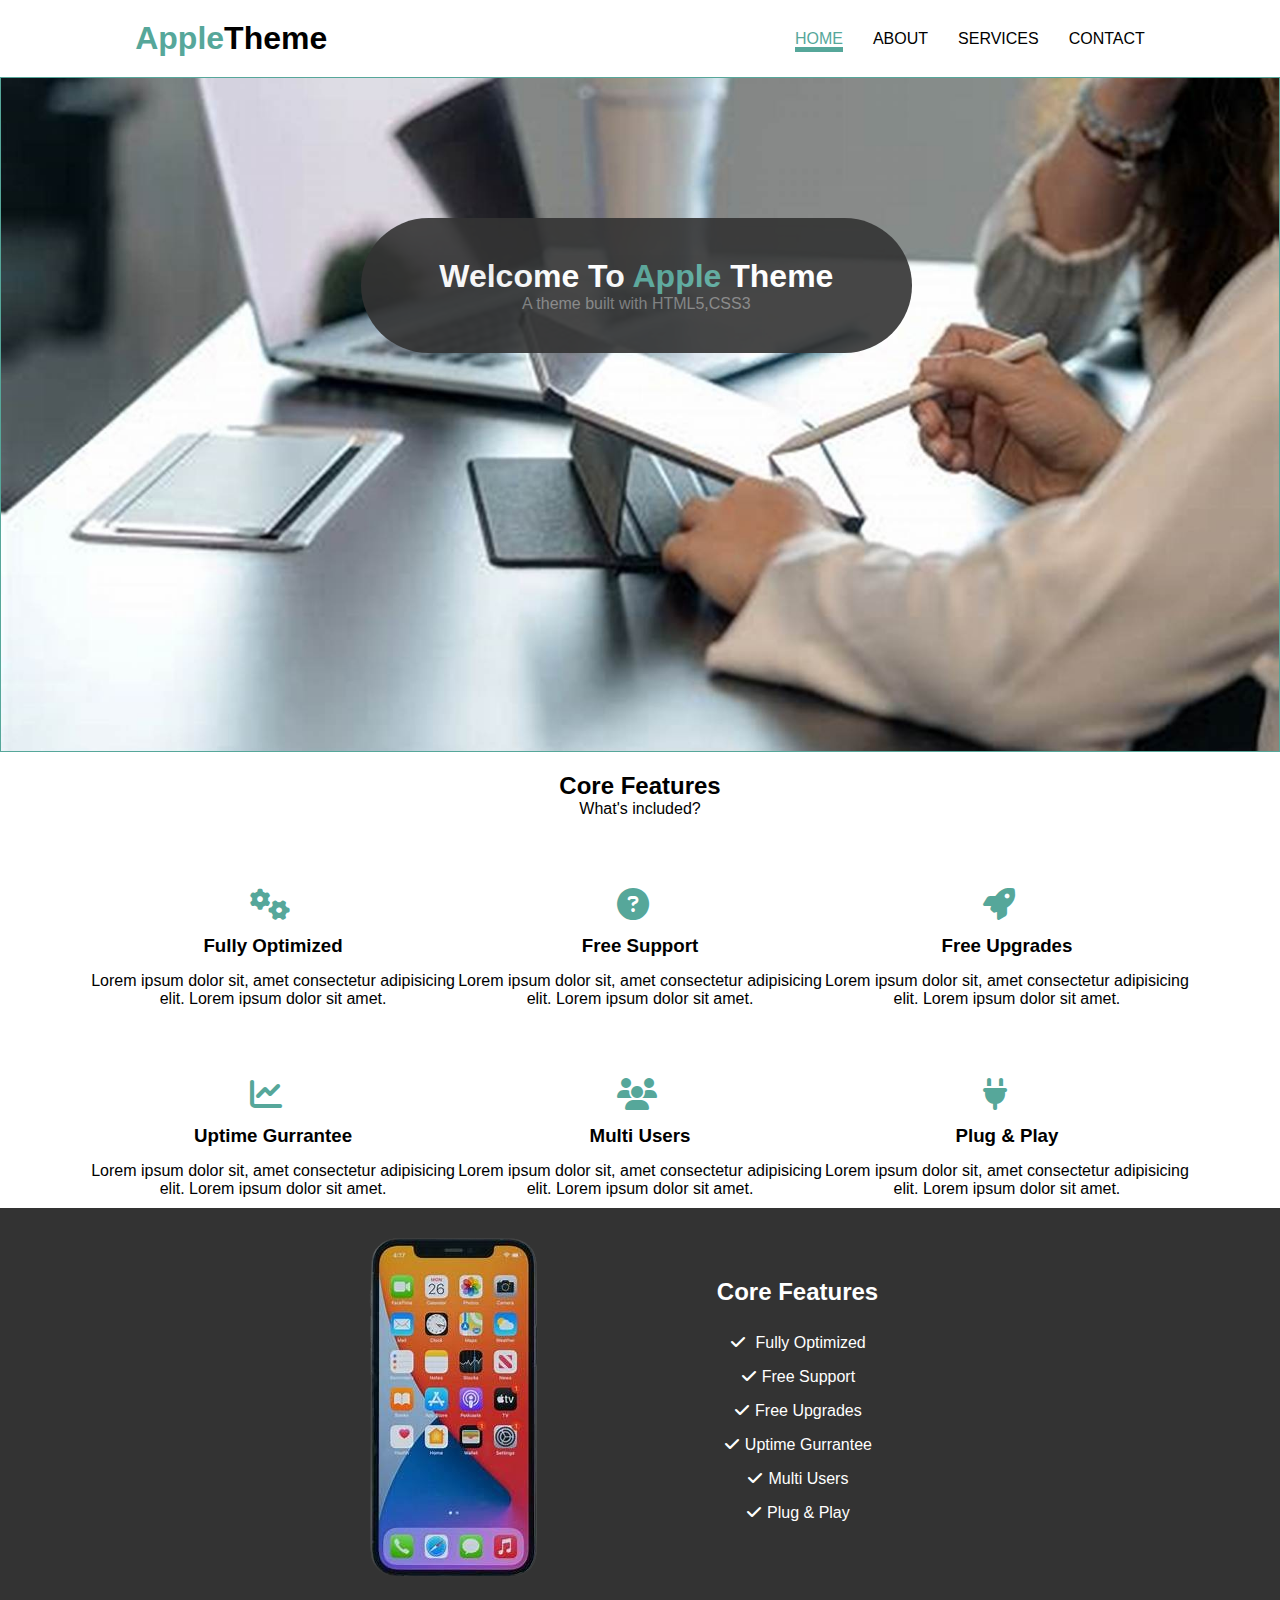
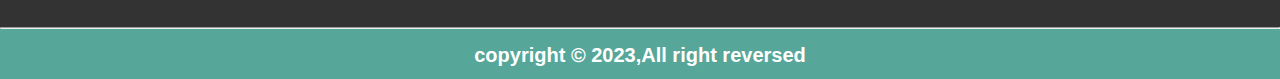
<file: index.html>
<!DOCTYPE html>
<html lang="en">
<head>
    <meta charset="UTF-8">
    <meta name="viewport" content="width=device-width, initial-scale=1.0">
    <link rel="stylesheet" href="https://cdnjs.cloudflare.com/ajax/libs/font-awesome/6.6.0/css/all.min.css"/>
    <title>App Theme || Website</title>
    <link rel="stylesheet" href="style.css">
    <link rel="stylesheet" href="responsive.css">
</head>
<body>
    <header>
        <nav class="navbar">
        <div class="logo"><span class="color">Apple</span>Theme</div>
        
    <ul>
        <li><a href="index.html" class="active">HOME</a></li>
        <li><a href="about.html">ABOUT</a></li>
        <li><a href="services.html">SERVICES</a></li>
        <li><a href="contact.html">CONTACT</a></li>
    </ul>
    </nav>

    <div id="showcase">
    <div class="showcase-content">
        <div class="text">
        <h1>Welcome To <span class="color">Apple</span> Theme</h1>
        <p>A theme built with HTML5,CSS3</p>
        </div>
    </div>
    </div>

    <section id="features">
        <div class="features">
            <h2>Core Features</h2>
            <p>What's included?</p>
        </div>
        <div class="icons">
        <div class="row-1">
            <div class="icon-1">
                <i class="fa fa-cogs fa-2x"></i>
            <h3>Fully Optimized</h3>
            <p>Lorem ipsum dolor sit, amet consectetur adipisicing elit. Lorem ipsum dolor sit amet.</p>
            </div>
            <div class="icon-2">
                <i class="fa fa-question-circle fa-2x"></i>
            <h3>Free Support</h3>
            <p>Lorem ipsum dolor sit, amet consectetur adipisicing elit. Lorem ipsum dolor sit amet.</p>
            </div>
            <div class="icon-3">
                <i class="fa fa-rocket fa-2x"></i>
            <h3>Free Upgrades</h3>
            <p>Lorem ipsum dolor sit, amet consectetur adipisicing elit. Lorem ipsum dolor sit amet.
            </p>
            </div>
        </div>

        <div class="row-2">
            <div class="icon-1">
                <i class="fa fa-line-chart fa-2x"></i>
            <h3>Uptime Gurrantee</h3>
            <p>Lorem ipsum dolor sit, amet consectetur adipisicing elit. Lorem ipsum dolor sit amet.</p>
            </div>
            <div class="icon-2">
                <i class="fa fa-users fa-2x"></i>
            <h3>Multi Users</h3>
            <p>Lorem ipsum dolor sit, amet consectetur adipisicing elit. Lorem ipsum dolor sit amet.</p>
            </div>
            <div class="icon-3">
                <i class="fa fa-plug fa-2x"></i>
            <h3>Plug & Play</h3>
            <p>Lorem ipsum dolor sit, amet consectetur adipisicing elit. Lorem ipsum dolor sit amet.</p>
            </div>
        </div>
        </div>
    </section>

    <section id="phone-part">
        <div class="phone-part">
            <div class="img">
                <img src="pics/core-2-img.png">
            </div>
            <div class="core-text">
                <h2>Core Features</h2>
                <ul>
                    <li><i class="fa fa-check"></i> Fully Optimized</li>
                    <li><i class="fa fa-check"></i>Free Support</li>
                    <li><i class="fa fa-check"></i>Free Upgrades</li>
                    <li><i class="fa fa-check"></i>Uptime Gurrantee</li>
                    <li><i class="fa fa-check"></i>Multi Users</li>
                    <li><i class="fa fa-check"></i>Plug & Play</li>
                </ul>
            </div>
        </div>
    </section>
</header>
<hr>
<footer>
    <p>copyright &copy; 2023,All right reversed</p>
</footer>
</body>
</html>
</file>
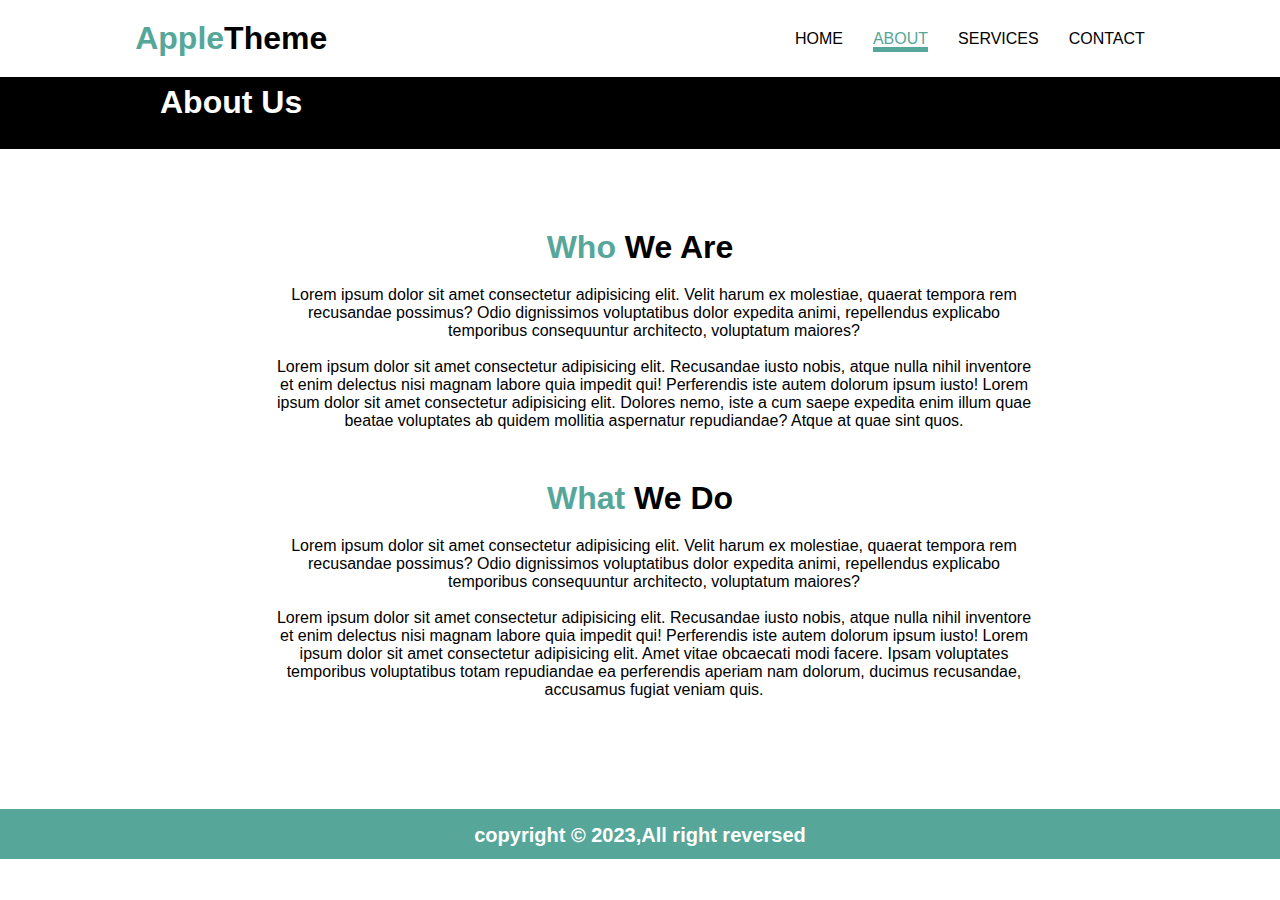
<file: about.html>
<!DOCTYPE html>
<html lang="en">
<head>
    <meta charset="UTF-8">
    <meta name="viewport" content="width=device-width, initial-scale=1.0">
    <title>App Theme || About</title>
    <link rel="stylesheet" href="style.css">
    <link rel="stylesheet" href="responsive.css">
</head>
<body>
    <nav class="navbar">
        <div class="logo"><span class="color">Apple</span>Theme</div>
        
    <ul>
        <li><a href="index.html">HOME</a></li>
        <li><a href="about.html" class="active">ABOUT</a></li>
        <li><a href="services.html">SERVICES</a></li>
        <li><a href="contact.html">CONTACT</a></li>
    </ul>
    </nav>

    <div class="about">
        <h1>About Us</h1>
        <div class="about-text">
        <div class="who">
            <h2> <span class="color">Who</span> We Are</h2>
            <p>Lorem ipsum dolor sit amet consectetur adipisicing elit. Velit harum ex molestiae, quaerat tempora rem recusandae possimus? Odio dignissimos voluptatibus dolor expedita animi, repellendus explicabo temporibus consequuntur architecto, voluptatum maiores?</p>
            <br>
            <p>Lorem ipsum dolor sit amet consectetur adipisicing elit. Recusandae iusto nobis, atque nulla nihil inventore et enim delectus nisi magnam labore quia impedit qui! Perferendis iste autem dolorum ipsum iusto! Lorem ipsum dolor sit amet consectetur adipisicing elit. Dolores nemo, iste a cum saepe expedita enim illum quae beatae voluptates ab quidem mollitia aspernatur repudiandae? Atque at quae sint quos.</p>
        </div>

        <div class="what">
            <h2><span class="color">What</span> We Do</h2>
            <p>Lorem ipsum dolor sit amet consectetur adipisicing elit. Velit harum ex molestiae, quaerat tempora rem recusandae possimus? Odio dignissimos voluptatibus dolor expedita animi, repellendus explicabo temporibus consequuntur architecto, voluptatum maiores?</p>
            <br>
            <p>Lorem ipsum dolor sit amet consectetur adipisicing elit. Recusandae iusto nobis, atque nulla nihil inventore et enim delectus nisi magnam labore quia impedit qui! Perferendis iste autem dolorum ipsum iusto! Lorem ipsum dolor sit amet consectetur adipisicing elit. Amet vitae obcaecati modi facere. Ipsam voluptates temporibus voluptatibus totam repudiandae ea perferendis aperiam nam dolorum, ducimus recusandae, accusamus fugiat veniam quis.</p>
        </div>
        </div>
    </div>

    <footer>
        <p>copyright &copy; 2023,All right reversed</p>
    </footer>
</body>
</html>
</file>
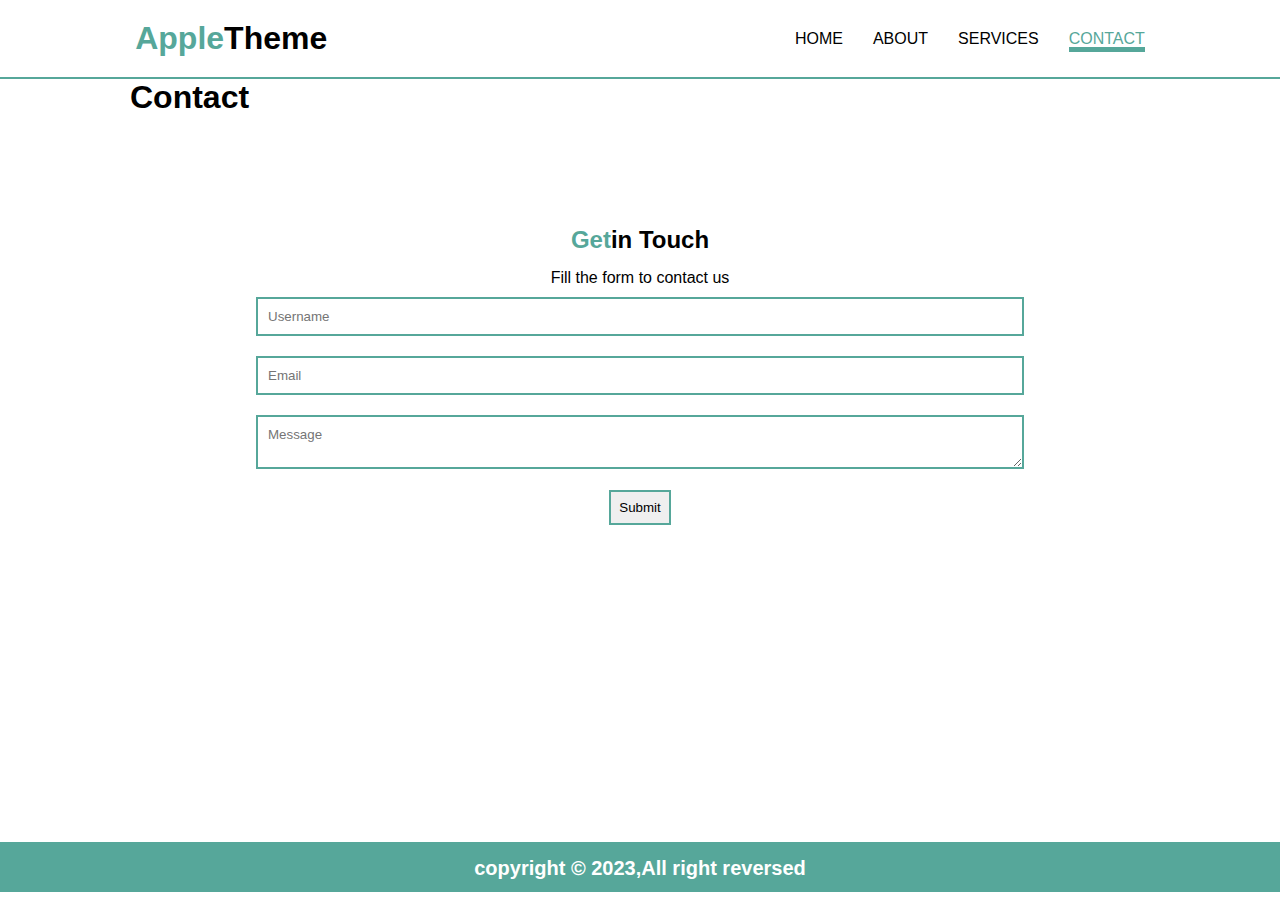
<file: contact.html>
<!DOCTYPE html>
<html lang="en">
<head>
    <meta charset="UTF-8">
    <meta name="viewport" content="width=device-width, initial-scale=1.0">
    <title>App Theme || Contact</title>
    <link rel="stylesheet" href="style.css">
    <link rel="stylesheet" href="responsive.css">
</head>
<body>
    <nav class="navbar">
        <div class="logo"><span class="color">Apple</span>Theme</div>
        
    <ul>
        <li><a href="index.html">HOME</a></li>
        <li><a href="about.html">ABOUT</a></li>
        <li><a href="services.html">SERVICES</a></li>
        <li><a href="contact.html" class="active">CONTACT</a></li>
    </ul>
    </nav>

    <div id="contact">
        <h1>Contact </h1>
        <div class="form">
            <h2><span class="color">Get</span>in Touch</h2>
            <p>Fill the form to contact us</p>
            <form>
                <input type="text" name="name" id="name" placeholder="Username">
                <br>
                <input type="email" name="email" id="email" placeholder="Email">
                <br>
                <textarea name="message" id="message" placeholder="Message"></textarea>
                <br>
                <button class="btn" type="submit">Submit</button>
            </form>
        </div>
    </div>


    <footer>
        <p>copyright &copy; 2023,All right reversed</p>
    </footer>
</body>
</html>
</file>
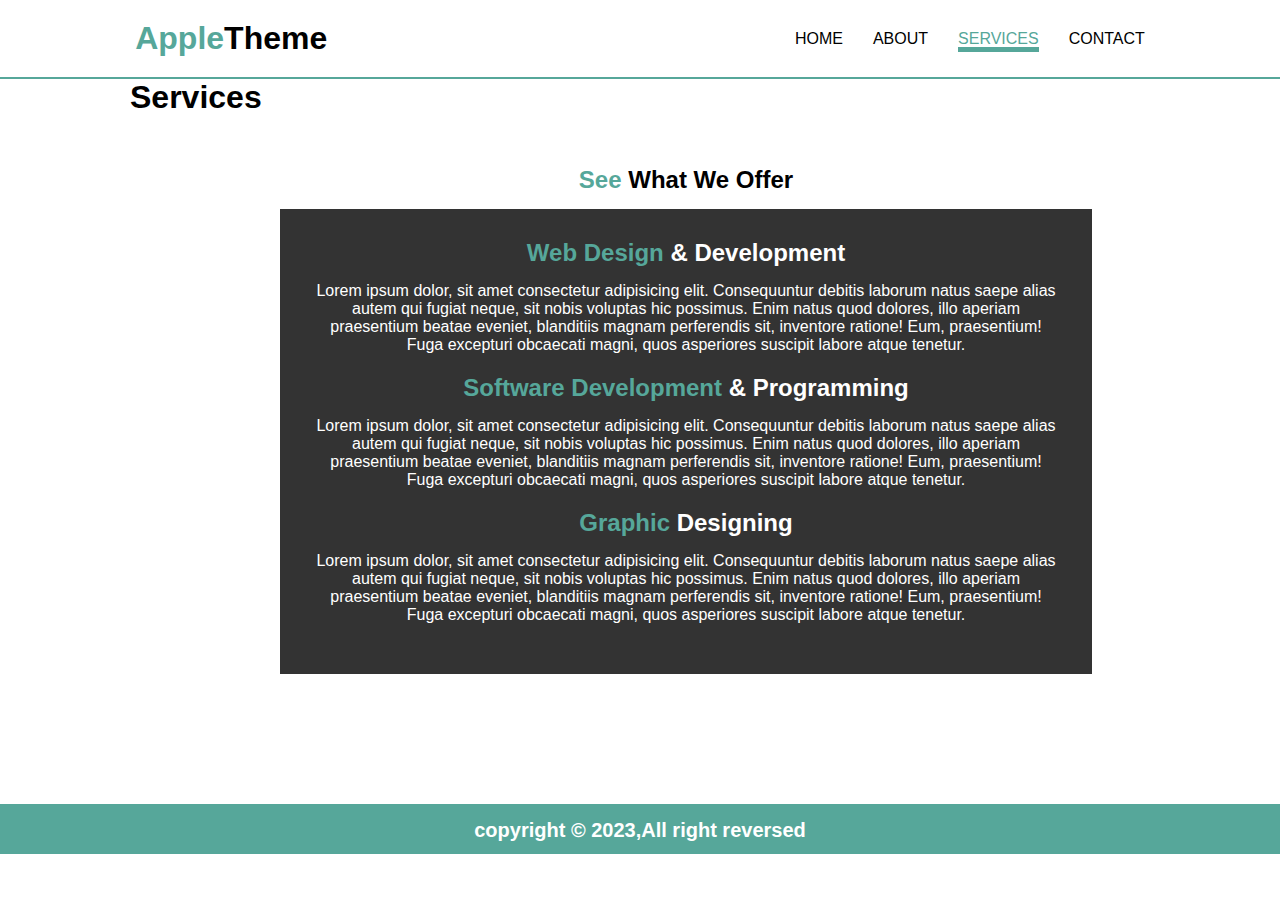
<file: services.html>
<!DOCTYPE html>
<html lang="en">
<head>
    <meta charset="UTF-8">
    <meta name="viewport" content="width=device-width, initial-scale=1.0">
    <title>App Theme || Services</title>
    <link rel="stylesheet" href="style.css">
    <link rel="stylesheet" href="responsive.css">
</head>
<body>
    <nav class="navbar">
        <div class="logo"><span class="color">Apple</span>Theme</div>
        
    <ul>
        <li><a href="index.html">HOME</a></li>
        <li><a href="about.html">ABOUT</a></li>
        <li><a href="services.html" class="active">SERVICES</a></li>
        <li><a href="contact.html">CONTACT</a></li>
    </ul>
    </nav>

    <section id="services">
        <h1>Services</h1>
        <div class="services">
            <h2><span class="color">See</span> What We Offer</h2>
            <div class="items">
            <div class="item-1">
                <h2><span class="color">Web Design</span> & Development</h2>
                <p>Lorem ipsum dolor, sit amet consectetur adipisicing elit. Consequuntur debitis laborum natus saepe alias autem qui fugiat neque, sit nobis voluptas hic possimus. Enim natus quod dolores, illo aperiam praesentium beatae eveniet, blanditiis magnam perferendis sit, inventore ratione! Eum, praesentium! Fuga excepturi obcaecati magni, quos asperiores suscipit labore atque tenetur.</p>
            </div>
            <div class="item-2">
                <h2><span class="color">Software Development</span> & Programming</h2>
                <p>Lorem ipsum dolor, sit amet consectetur adipisicing elit. Consequuntur debitis laborum natus saepe alias autem qui fugiat neque, sit nobis voluptas hic possimus. Enim natus quod dolores, illo aperiam praesentium beatae eveniet, blanditiis magnam perferendis sit, inventore ratione! Eum, praesentium! Fuga excepturi obcaecati magni, quos asperiores suscipit labore atque tenetur.</p>
            </div>
            <div class="item-3">
                <h2><span class="color">Graphic</span> Designing</h2>
                <p>Lorem ipsum dolor, sit amet consectetur adipisicing elit. Consequuntur debitis laborum natus saepe alias autem qui fugiat neque, sit nobis voluptas hic possimus. Enim natus quod dolores, illo aperiam praesentium beatae eveniet, blanditiis magnam perferendis sit, inventore ratione! Eum, praesentium! Fuga excepturi obcaecati magni, quos asperiores suscipit labore atque tenetur.</p>
            </div>
            </div>
           </div>
    </section>


    <footer>
        <p>copyright &copy; 2023,All right reversed</p>
    </footer>
</body>
</html>
</file>
<file: style.css>
*{
    margin: 0;
    padding: 0;
    font-family: sans-serif;
    box-sizing: border-box;
}

.color{
    color: #56a79a;
}

.navbar{
    display: flex;
    justify-content: space-between;
    align-items: center;
    padding: 0 9%;
    margin: 20px;
    /* border-bottom: 2px solid rgba(0, 128, 0, 0.642); */
}

.logo{
    font-size: 2rem;
    font-weight: 700;
}

ul{
    list-style: none;
    display: flex;
    gap: 30px;
}

ul li a{
    text-decoration: none;
    font-size:16px ;
    color: black;
    font-weight: 500;
    transition: .4s ease-out;
}

ul li a:hover,
ul li a.active{
    color: #56a79a;
    border-bottom: 5px solid  #56a79a;
}

#showcase{
    background: url(pics/back-2-img.jpeg)no-repeat;
    background-position:center;
    background-size: cover;
    height: 75vh;
    border: 1px solid  #56a79a;
}

#showcase .showcase-content{
    text-align: center;
    padding: 140px;
    width: 65%;
    margin-left: 220px;
    gap: 20px;
}

.text{
    color: white;
    background-color: #333;
    opacity: 0.9;
    padding: 40px;
    border-radius: 90px;
}

.text h1{
    font-size: 2rem;
}

.text p{
    color: gray;
    /* padding-top: 10px; */
}
/* Navbar End  */

.features{
    text-align: center;
    margin-top: 20px;
}

.row-1{
    display: flex;
    justify-content: space-between;
    padding: 0 6%;
    margin-top: 50px;
}
.row-1 i{
    margin-left: 160px;
    margin-bottom:15px ;
    color:  #56a79a;
}


.row-1 h3{
    text-align: center;
    margin-bottom: 15px;
}

.row-1 p{
    text-align: center;
}

.row-2{
    display: flex;
    justify-content: space-between;
    padding: 0 6%;
    margin-top: 50px;
}

.row-2 i{
    margin-left: 160px;
    margin-bottom:15px ;
    color:  #56a79a;
}


.row-2 h3{
    text-align: center;
    margin-bottom: 15px;

}

.row-2 p{
    text-align: center;
}

/* features end  */
.phone-part{
    display: flex;
    justify-content: space-between;
    color: white;
    background-color: #333;
    margin-top: 10px;
}

.img{
    margin-left: 300px;
}

 .core-text{
    margin-top: 70px;
    margin-right: 400px;
 }


 .core-text ul {
    display: block;
    margin-top: 20px;
    text-align: center;  
 }

 .core-text ul li{
    padding: 8px;
 }

 .core-text ul li i{
    padding-right: 6px;
 }

 /* phone part end */

footer{
    background-color: #56a79a;
    color: white;
    text-align: center;
    height: 50px;
}

footer p{
    padding-top: 15px;
    font-weight: 600;
    font-size: 20px;
}



/* ABOUT PAGE  */
.about h1{
    background-color: black;
    color: white;
    padding-left: 160px;
    padding-top: 7px;
    height: 8vh;
}

.about-text{
    margin-top: 80px;
}

.about-text h2{
    font-size: 2rem;
}

.who{
    text-align: center;
    margin-bottom: 40px;

}

.who h2{
    margin-bottom: 20px;
}

.who p{
    width: 60%;
    margin-left: 270px;
}

.what{
    text-align: center;
    margin-top: 50px;
    margin-bottom: 110px;
}

.what h2{
    margin-bottom: 20px;
}
.what p{
    width: 60%;
    margin-left: 270px;
}

/* ABOUT PAGE END  */

/* SERVICES PAGE  */
#services{
    border-top: 2px solid #56a79a;
}

#services h1{
    font-size: 2rem;
    margin-left: 130px;
}

.services{
    text-align: center;
    width: 65%;
    margin-left: 270px;
    margin-bottom: 130px;
    margin-top: 50px;
}

.services h2{
    margin-bottom: 15px;
}

 .items{
    margin-top: 30px;
    margin: 10px;
    padding: 30px;
    background-color: #333;
    color: white;
 }

 .item-1{
    margin-bottom: 20px;
 }
 .item-2{
    margin-bottom: 20px;

 }
 .item-3{
    margin-bottom: 20px;
 }

/* CONTACT PAGE  */
#contact{
    border-top: 2px solid #56a79a;
    height: 85vh;
}

#contact h1{
    margin-left: 130px;
    margin-bottom: 20px;
}

#contact h2{
    margin-bottom: 15px;
}

.form{
    text-align: center;
    padding: 30px;
    margin-bottom: 79px;
    margin-top: 80px;
}
.form input,textarea{
    padding: 10px;
    margin: 10px;
    border: 2px solid #56a79a;
    width: 60vw;
}

.form .btn{
    padding: 8px;
    margin-top: 7px;
    border: 2px solid #56a79a;
}
</file>
<file: responsive.css>
/* HOME PAGE  */
     /* WIDE SCREEN  */
  @media (width < 2000px){
        .features{
            text-align: center;
            margin-top: 20px;
            justify-content: space-between;
        }
        
        .row-1{
            display: flex;
            justify-content: space-between;
            padding: 0 7%;
            margin-top: 50px;
        }
        .row-1 i{
            margin-top: 20px;
            /* margin-left: 3px; */
            margin-bottom:15px ;
            color:  #56a79a;

        }
        
        
        .row-1 h3{
            text-align: center;
            margin-bottom: 15px;
        }
        
        .row-1 p{
            /* text-align: center; */
            
        }
        
        .row-2{
            display: flex;
            justify-content: space-between;
            padding: 0 7%;
            margin-top: 50px;
        }
        
        .row-2 i{
            margin-top: 20px;
            /* margin-left: 500px; */
            margin-bottom:15px ;
            color:  #56a79a;
        }
        
        
        .row-2 h3{
            text-align: center;
            margin-bottom: 15px;
        
        }
        
        .row-2 p{
            text-align: center;
        }

    }


        @media (width < 1200px){
        
            .navbar {
                flex-direction: column;
                align-items: center;
                margin: 10px;
                }
              .logo{
                   margin-bottom: 0.7rem;
                   text-align: center; 
              }
              .navbar ul {
                padding: 0.5rem;
                gap: 16px;
                margin-top: 10px;
                }
                #showcase .showcase-content{
                    text-align: center;
                    padding: 210px;
                    width: 65%;
                    margin-left: 210px;
                    gap: 20px;
                }
        
                .text{
                    padding: 20px;
                    }
                    .text h1{
                        font-size: 1.3rem;
                        }
                        
                        .text p{
                            color: gray;
                            
                            } 
                            
                            .features{
                                text-align: center;
                                margin-top: 20px;
                            }
                            
                            .row-1{
                               flex-direction: column;
                               text-align: center;
                            }
                            .row-1 i{
                                margin-left: 0px;
                                margin-bottom:15px ;
                                color:  #56a79a;
                            }
                            
                            
                            .row-1 h3{
                                text-align: center;
                                margin-bottom: 15px;
                            }
                            
                            .row-1 p{
                                text-align: center;
                            }
                            
                            .row-2{
                                flex-direction: column;
                                text-align: center;
                            }
                            
                            .row-2 i{
                                margin-left: 0px;
                                margin-bottom:15px ;
                                color:  #56a79a;
                            }
                            
                            .row-2 h3{
                                text-align: center;
                                margin-bottom: 15px;
                            
                            }
                        
                            .row-2 p{
                                text-align: center;
                            }
                         
                            .img{
                                margin-left: 0px;
                        }
                            
                             .core-text{
                                margin-top: 70px;
                                margin-right: 100px;
                             }
                            
                        
                            
                            
                             .core-text ul li i{
                                padding-right: 0px;
                             }
            }
                            
                        

  @media (width < 900px){
    *{
        overflow-x: hidden;
    }

    .navbar{
        min-width: 350px;
        margin: auto;
    }


    #showcase{
        min-width: 350px;
    }
    
    #showcase .showcase-content{
        margin-top: 250px;
        padding: 0px;
        margin-left: 80px;
    }
    
    .text{
      
        padding: 10px;
        border-radius: 60px;
    }
    
    .text h1{
        font-size: 1.5rem;
    }

    #features{
        min-width: 350px;
    }

    .core-text h2{
        text-align: center;
    }

    .phone-part{
        display: flex;
        flex-direction: column;
        margin-top: 10px;
        min-width:350px ;
    }
    
    .img{
        margin-left: 50px;
}
    
     .core-text{
        margin-top: 50px;
        margin-right: 0px;
     }
    
     .core-text ul li i{
        padding-right: 10px;
     }


     footer{
        height: 50px;
        min-width: 350px;
    }
    
    footer p{
        padding-top: 15px;
        font-weight: 600;
        font-size: 20px;
    }

    /* ABOUT PAGE  */

    *{
        overflow-x: hidden;
    }
    .about{
        min-width: 350px;
    }

    .about h1{
        padding-left: 0px;
        padding-top: 10px;
        height: 8vh;
        text-align: center;
    }
    
    .about-text{
        margin-top: 80px;
    }
    
    .about-text h2{
        font-size: 1.5rem;
    }
    
    .who{
        text-align: center;
        margin-bottom: 40px;
    
    }
    
    .who h2{
        margin-bottom: 20px;
        text-align: center;
    }
    
    .who p{
        margin-left: 80px;
        text-align: center;
    }
    
    .what{
        text-align: center;
       
    }
    
    .what h2{
        margin-bottom: 20px;
        text-align: center;
    }
    .what p{
        
        margin-left: 80px;
    }

    /* SERVICES PAGE  */

    #services{
        border-top: 2px solid #56a79a;
        min-width: 350px;
    }
    
    #services h1{
        font-size: 2rem;
        margin-left: 0px;
        text-align: center;
    }
    
    .services{
        text-align: center;
        margin-left: 70px;
    }

    /* CONTACT PAGE  */

    #contact{
       height: 85vh;
    }
    
    #contact h1{
        margin-left: 0px;
        text-align: center;
        margin-bottom: 20px;
    }
    
    .form{
    
        margin-bottom: 79px;
        margin-top: 0px;
    }
  }
</file>
